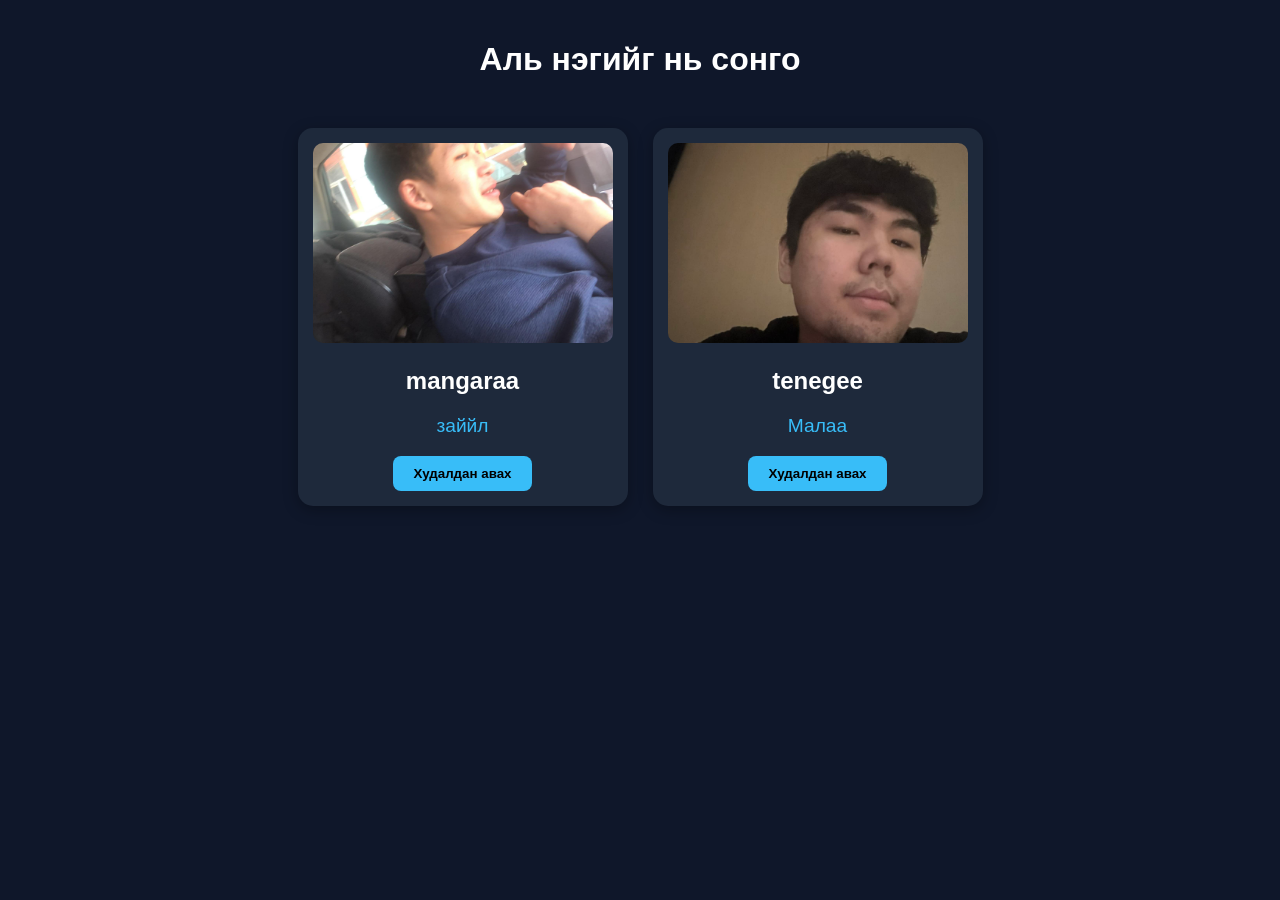
<file: index.html>
<!DOCTYPE html>
<html lang="mn">
<head>
    <meta charset="UTF-8">
    <meta name="viewport" content="width=device-width, initial-scale=1.0">
    <title>My First Tech Store</title>
    <style>
        /* CSS ХЭСЭГ: Энд бид зургийн хэмжээ болон дизайныг удирдана */
        body {
            font-family: 'Arial', sans-serif;
            background-color: #0f172a;
            color: white;
            margin: 0;
            padding: 20px;
        }

        .container {
            display: flex;
            flex-wrap: wrap;
            justify-content: center;
            gap: 25px;
            margin-top: 50px;
        }

        .product-card {
            background-color: #1e293b;
            width: 300px; /* Картны өргөн тогтмол */
            border-radius: 15px;
            padding: 15px;
            text-align: center;
            box-shadow: 0 4px 15px rgba(0,0,0,0.3);
            transition: 0.3s;
        }

        .product-card:hover {
            transform: translateY(-5px);
        }

        /* ЗУРГИЙГ ЗАСАХ ХЭСЭГ: Энэ код зургийг хайрцагт нь багтаана */
        .product-card img {
            width: 100%;        /* Хайрцагныхаа өргөнийг 100% дүүргэнэ */
            height: 200px;       /* Өндрийг нь тогтмол болгоно */
            object-fit: cover;   /* Зургийг сунгаж муухай болгохгүйгээр тааруулна */
            border-radius: 10px;
        }

        .price {
            color: #38bdf8;
            font-size: 1.2rem;
        }

        button {
            background-color: #38bdf8;
            border: none;
            padding: 10px 20px;
            border-radius: 8px;
            cursor: pointer;
            font-weight: bold;
        }
    </style>
</head>
<body>

    <h1 style="text-align: center;">Аль нэгийг нь сонго</h1>

    <div class="container">
        <div class="product-card">
            <img src="gabi" alt="Sneakers">
            <h2>mangaraa</h2>
            <p class="price">заййл</p>
            <button onclick="alert('Сагсанд нэмэгдлээ!')">Худалдан авах</button>
        </div>

        <div class="product-card">
            <img src="moon" alt="Headphones">
            <h2>tenegee</h2>
            <p class="price">Малаа</p>
            <button onclick="alert('Сагсанд нэмэгдлээ!')">Худалдан авах</button>
        </div>
    </div>

</body>
</html>
</file>
